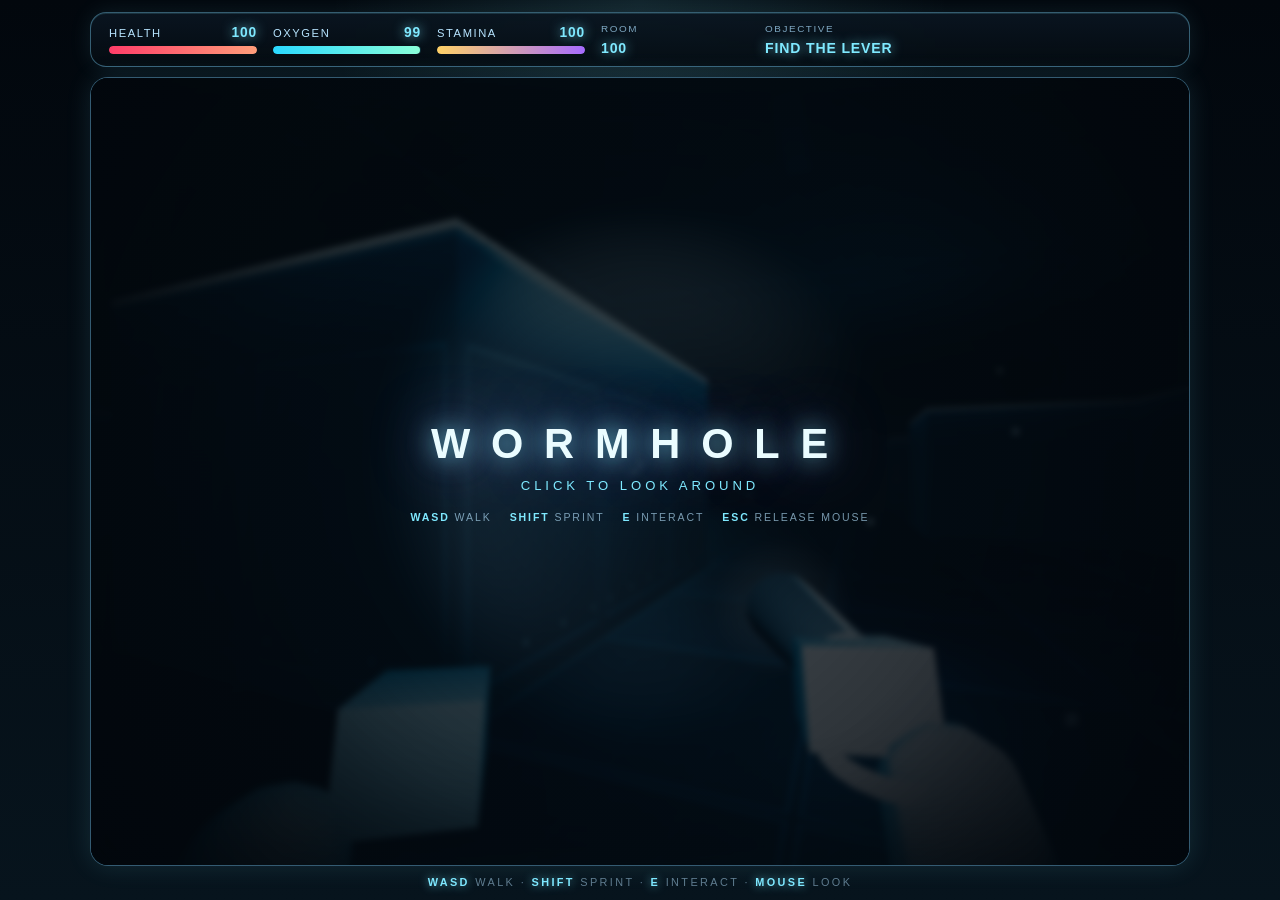
<file: index.html>
<!DOCTYPE html>
<html lang="en">
  <head>
    <meta charset="UTF-8" />
    <meta name="viewport" content="width=device-width, initial-scale=1.0" />
    <title>Wormhole: First Person</title>
    <link rel="stylesheet" href="style.css" />
  </head>
  <body>
    <div class="hud">
      <div class="stat meter">
        <div class="stat-head"><span>Health</span><b id="healthValue">100</b></div>
        <div class="bar"><i id="healthBar" class="fill hp"></i></div>
      </div>
      <div class="stat meter">
        <div class="stat-head"><span>Oxygen</span><b id="oxygenValue">100</b></div>
        <div class="bar"><i id="oxygenBar" class="fill ox"></i></div>
      </div>
      <div class="stat meter">
        <div class="stat-head"><span>Stamina</span><b id="staminaValue">100</b></div>
        <div class="bar"><i id="staminaBar" class="fill st"></i></div>
      </div>
      <div class="stat plain">
        <span class="label">Room</span>
        <span id="roomValue" class="value">100</span>
      </div>
      <div class="stat plain wide">
        <span class="label">Objective</span>
        <span id="objectiveValue" class="value">Find the lever</span>
      </div>
    </div>

    <div class="viewport">
      <canvas id="gameCanvas"></canvas>

      <div class="visor"></div>
      <div class="scanlines"></div>
      <div class="vignette"></div>
      <div id="flash" class="flash"></div>

      <div class="crosshair"><i></i><i></i></div>

      <div id="prompt" class="prompt hidden"><b>E</b><span id="promptText">INTERACT</span></div>

      <div id="lockOverlay" class="lock-overlay">
        <div class="lock-title">WORMHOLE</div>
        <div class="lock-sub">Click to look around</div>
        <div class="lock-keys">
          <span><b>WASD</b> walk</span>
          <span><b>SHIFT</b> sprint</span>
          <span><b>E</b> interact</span>
          <span><b>ESC</b> release mouse</span>
        </div>
      </div>
    </div>

    <div class="hint"><b>WASD</b> walk &middot; <b>SHIFT</b> sprint &middot; <b>E</b> interact &middot; <b>MOUSE</b> look</div>

    <div id="messageBox" class="message-box hidden"></div>

    <script type="module" src="script.js"></script>
  </body>
</html>
</file>
<file: style.css>
* {
  box-sizing: border-box;
}

:root {
  --bg: #050b13;
  --panel: rgba(9, 15, 22, 0.8);
  --line: rgba(125, 214, 255, 0.4);
  --cyan: #7fe9ff;
  --text: #eafaff;
  --danger: #ff6b6b;
  --gold: #f8d77f;
  --purple: #a76cff;
}

html,
body {
  margin: 0;
  min-height: 100%;
  font-family: "Segoe UI", Tahoma, sans-serif;
  background:
    radial-gradient(circle at top, rgba(127, 233, 255, 0.12), transparent 28%),
    linear-gradient(180deg, #02070d 0%, #07141d 100%);
  color: var(--text);
  overflow: hidden;
}

body {
  display: flex;
  flex-direction: column;
  align-items: center;
  justify-content: center;
  height: 100vh;
  padding: 12px;
  gap: 10px;
}

body::before {
  content: "";
  position: fixed;
  inset: -20%;
  background:
    radial-gradient(circle at 20% 15%, rgba(167, 108, 255, 0.16), transparent 45%),
    radial-gradient(circle at 82% 78%, rgba(127, 233, 255, 0.14), transparent 42%);
  animation: aurora 14s ease-in-out infinite alternate;
  pointer-events: none;
  z-index: -1;
}

@keyframes aurora {
  from { transform: translate3d(-2%, -1%, 0) scale(1); }
  to { transform: translate3d(2%, 2%, 0) scale(1.08); }
}

/* ------------------------------- HUD ------------------------------- */

.hud {
  position: relative;
  display: flex;
  flex-wrap: wrap;
  justify-content: center;
  align-items: stretch;
  gap: 16px;
  width: min(1100px, 100%);
  padding: 10px 18px;
  border: 1px solid var(--line);
  border-radius: 16px;
  background: linear-gradient(180deg, rgba(10, 22, 33, 0.92), rgba(5, 12, 18, 0.86));
  backdrop-filter: blur(6px);
  box-shadow: 0 0 22px rgba(127, 233, 255, 0.1), inset 0 1px 0 rgba(127, 233, 255, 0.14);
  overflow: hidden;
  flex: 0 0 auto;
}

.hud::after {
  content: "";
  position: absolute;
  inset: 0;
  background: linear-gradient(90deg, transparent, rgba(127, 233, 255, 0.14), transparent);
  transform: translateX(-100%);
  animation: hudSweep 5.5s linear infinite;
  pointer-events: none;
}

@keyframes hudSweep {
  to { transform: translateX(100%); }
}

.hud.danger {
  border-color: rgba(255, 93, 115, 0.8);
  animation: dangerPulse 0.85s ease-in-out infinite;
}

@keyframes dangerPulse {
  0%, 100% { box-shadow: 0 0 16px rgba(255, 93, 115, 0.18); }
  50% { box-shadow: 0 0 34px rgba(255, 93, 115, 0.7); }
}

.stat {
  display: flex;
  flex-direction: column;
  justify-content: center;
  gap: 6px;
  min-width: 148px;
  font-size: 0.7rem;
  letter-spacing: 0.14em;
  text-transform: uppercase;
  color: #b7e4ff;
}

.stat-head {
  display: flex;
  justify-content: space-between;
  align-items: baseline;
  gap: 10px;
}

.stat-head b {
  color: var(--cyan);
  font-size: 0.86rem;
  letter-spacing: 0.06em;
  text-shadow: 0 0 12px rgba(127, 233, 255, 0.85);
}

.bar {
  position: relative;
  height: 8px;
  border-radius: 999px;
  background: rgba(127, 233, 255, 0.12);
  box-shadow: inset 0 0 8px rgba(0, 0, 0, 0.75);
  overflow: hidden;
}

.fill {
  position: relative;
  display: block;
  height: 100%;
  width: 100%;
  border-radius: 999px;
  transition: width 0.14s linear;
}

.fill::after {
  content: "";
  position: absolute;
  inset: 0;
  background: linear-gradient(90deg, transparent, rgba(255, 255, 255, 0.65), transparent);
  transform: translateX(-100%);
  animation: shimmer 1.9s ease-in-out infinite;
}

.fill.hp { background: linear-gradient(90deg, #ff3d68, #ff9d7a); box-shadow: 0 0 14px rgba(255, 61, 104, 0.75); }
.fill.ox { background: linear-gradient(90deg, #2ad8ff, #8affd9); box-shadow: 0 0 14px rgba(42, 216, 255, 0.75); }
.fill.st { background: linear-gradient(90deg, #ffd166, #a76cff); box-shadow: 0 0 14px rgba(167, 108, 255, 0.75); }

@keyframes shimmer {
  0% { transform: translateX(-100%); }
  60%, 100% { transform: translateX(100%); }
}

.stat.plain .label {
  display: block;
  color: #7fa8c2;
  font-size: 0.62rem;
}

.stat.plain .value {
  color: var(--cyan);
  font-size: 0.88rem;
  font-weight: 700;
  letter-spacing: 0.06em;
  text-shadow: 0 0 12px rgba(127, 233, 255, 0.7);
}

.stat.plain.wide {
  flex: 1;
  min-width: 210px;
}

/* ----------------------------- Viewport ---------------------------- */

.viewport {
  position: relative;
  width: min(1100px, 100%);
  flex: 1 1 auto;
  min-height: 0;
  border: 1px solid var(--line);
  border-radius: 18px;
  overflow: hidden;
  background: #030914;
  box-shadow: 0 0 26px rgba(127, 233, 255, 0.12), inset 0 0 30px rgba(127, 233, 255, 0.05);
}

#gameCanvas {
  display: block;
  width: 100%;
  height: 100%;
  cursor: crosshair;
}

.visor {
  position: absolute;
  inset: 0;
  pointer-events: none;
  border-radius: 18px;
  box-shadow:
    inset 0 0 120px rgba(0, 12, 20, 0.85),
    inset 0 0 24px rgba(127, 233, 255, 0.14);
  background:
    radial-gradient(circle at 50% 42%, transparent 52%, rgba(3, 12, 20, 0.55) 100%),
    linear-gradient(115deg, rgba(127, 233, 255, 0.07) 0%, transparent 26%, transparent 74%, rgba(167, 108, 255, 0.07) 100%);
  animation: breathe 6s ease-in-out infinite;
}

@keyframes breathe {
  0%, 100% { opacity: 0.82; }
  50% { opacity: 1; }
}

.scanlines {
  position: absolute;
  inset: 0;
  pointer-events: none;
  background: repeating-linear-gradient(
    to bottom,
    rgba(127, 233, 255, 0.055) 0px,
    rgba(127, 233, 255, 0.055) 1px,
    transparent 1px,
    transparent 4px
  );
  mix-blend-mode: screen;
}

.vignette {
  position: absolute;
  inset: 0;
  pointer-events: none;
  background: radial-gradient(circle at 50% 50%, transparent 55%, rgba(2, 6, 12, 0.72) 100%);
}

.flash {
  position: absolute;
  inset: 0;
  pointer-events: none;
  opacity: 0;
  background: rgba(255, 93, 115, 0.55);
  transition: opacity 0.08s linear;
}

.crosshair {
  position: absolute;
  left: 50%;
  top: 50%;
  width: 22px;
  height: 22px;
  transform: translate(-50%, -50%);
  pointer-events: none;
  opacity: 0.8;
}

.crosshair i {
  position: absolute;
  background: rgba(190, 245, 255, 0.9);
  box-shadow: 0 0 8px rgba(127, 233, 255, 0.9);
  border-radius: 2px;
}

.crosshair i:first-child {
  left: 50%;
  top: 0;
  width: 2px;
  height: 8px;
  transform: translateX(-50%);
}

.crosshair i:last-child {
  top: 50%;
  left: 0;
  height: 2px;
  width: 8px;
  transform: translateY(-50%);
}

.prompt {
  position: absolute;
  left: 50%;
  bottom: 8%;
  transform: translateX(-50%);
  display: flex;
  align-items: center;
  gap: 8px;
  padding: 8px 14px 8px 8px;
  border-radius: 999px;
  border: 1px solid rgba(127, 233, 255, 0.7);
  background: rgba(6, 18, 28, 0.82);
  box-shadow: 0 0 22px rgba(127, 233, 255, 0.35);
  font-size: 0.72rem;
  letter-spacing: 0.16em;
  text-transform: uppercase;
  color: #dff7ff;
  animation: promptPulse 1.2s ease-in-out infinite;
  pointer-events: none;
}

.prompt b {
  display: grid;
  place-items: center;
  width: 22px;
  height: 22px;
  border-radius: 8px;
  background: var(--cyan);
  color: #04121b;
  font-size: 0.72rem;
}

@keyframes promptPulse {
  0%, 100% { box-shadow: 0 0 14px rgba(127, 233, 255, 0.25); }
  50% { box-shadow: 0 0 30px rgba(127, 233, 255, 0.7); }
}

.lock-overlay {
  position: absolute;
  inset: 0;
  display: flex;
  flex-direction: column;
  align-items: center;
  justify-content: center;
  gap: 10px;
  text-align: center;
  background: radial-gradient(circle at 50% 50%, rgba(4, 14, 22, 0.72), rgba(2, 7, 12, 0.94));
  backdrop-filter: blur(3px);
  cursor: pointer;
  z-index: 5;
}

.lock-overlay.hidden {
  display: none;
}

.lock-title {
  font-size: clamp(1.6rem, 4vw, 2.6rem);
  letter-spacing: 0.5em;
  font-weight: 700;
  color: #eafcff;
  text-shadow: 0 0 26px rgba(127, 233, 255, 0.85), 0 0 60px rgba(167, 108, 255, 0.6);
  animation: titlePulse 3s ease-in-out infinite;
}

@keyframes titlePulse {
  0%, 100% { opacity: 0.9; }
  50% { opacity: 1; }
}

.lock-sub {
  font-size: 0.82rem;
  letter-spacing: 0.3em;
  text-transform: uppercase;
  color: var(--cyan);
}

.lock-keys {
  display: flex;
  flex-wrap: wrap;
  justify-content: center;
  gap: 10px 18px;
  margin-top: 8px;
  font-size: 0.66rem;
  letter-spacing: 0.18em;
  text-transform: uppercase;
  color: rgba(183, 228, 255, 0.65);
}

.lock-keys b {
  color: var(--cyan);
}

.hint {
  flex: 0 0 auto;
  font-size: 0.68rem;
  letter-spacing: 0.22em;
  text-transform: uppercase;
  text-align: center;
  color: rgba(183, 228, 255, 0.5);
}

.hint b {
  color: var(--cyan);
  font-weight: 700;
  text-shadow: 0 0 10px rgba(127, 233, 255, 0.7);
}

/* ---------------------------- Messages ----------------------------- */

.message-box {
  position: fixed;
  left: 50%;
  top: 46%;
  transform: translate(-50%, -50%);
  background: rgba(6, 16, 25, 0.92);
  border: 1px solid var(--line);
  border-radius: 14px;
  box-shadow: 0 0 26px rgba(127, 233, 255, 0.18);
  color: var(--text);
  padding: 16px 22px;
  max-width: 520px;
  text-align: center;
  z-index: 20;
  font-size: 0.95rem;
  line-height: 1.6;
  animation: msgPop 0.34s cubic-bezier(0.2, 1.5, 0.5, 1) both;
}

@keyframes msgPop {
  from { transform: translate(-50%, -50%) scale(0.85); opacity: 0; }
  to { transform: translate(-50%, -50%) scale(1); opacity: 1; }
}

.hidden {
  display: none !important;
}

@media (max-width: 760px) {
  .stat {
    min-width: 104px;
    font-size: 0.6rem;
  }

  .stat.plain.wide {
    min-width: 150px;
  }

  .hud {
    gap: 10px;
    padding: 8px 12px;
  }
}
</file>
